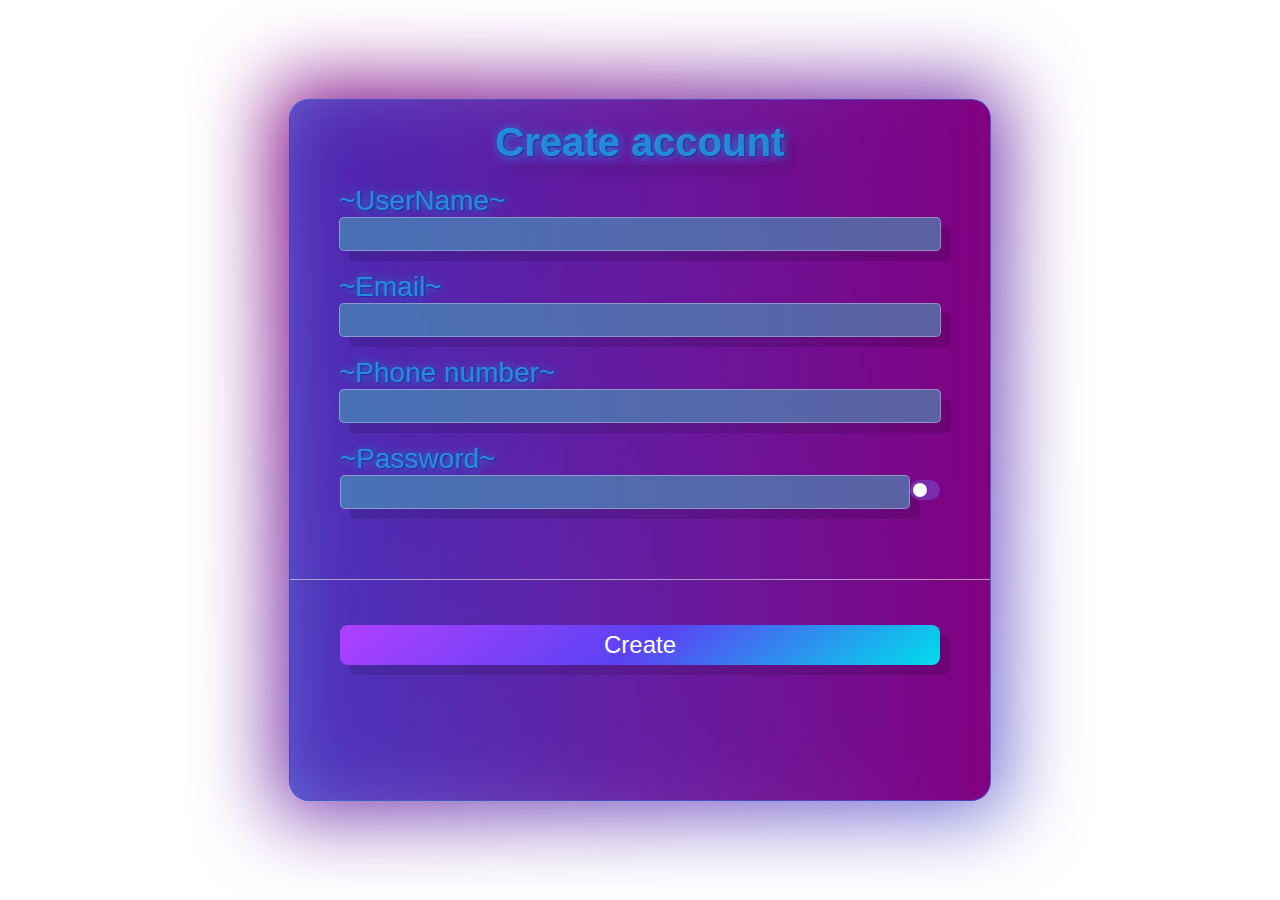
<file: index.html>
<!DOCTYPE html>
<html lang="en">
  <head>
    <meta charset="UTF-8" />
    <meta name="viewport" content="width=device-width, initial-scale=1.0" />
    <title>Document</title>
    <link rel="stylesheet" href="./index.css" />
  </head>
  <body>
    <div id="email-container">
      <div class="input">
        <h1 class="header">Create account</h1>
        <div>
          <div class="text">~UserName~</div>
          <input id="UserName" class="inputs" />
        </div>
        <div>
          <div class="text">~Email~</div>
          <input id="email" class="inputs" />
        </div>
        <div>
          <div class="text">~Phone number~</div>
          <input id="Phonenumber" class="inputs" />
        </div>
        <div style="width: 600px">
          <div class="text">~Password~</div>
          <div style="display: flex; align-items: center">
            <input type="password" id="password" class="inputs" />
            <div class="checkbox-wrapper-2">
              <input id="checkbox" type="checkbox" class="sc-gJwTLC ikxBAC" />
            </div>
          </div>
        </div>
      </div>
      <button class="button-64" id="button">Create</button>
    </div>
  </body>
  <script src="index.js"></script>
</html>
</file>
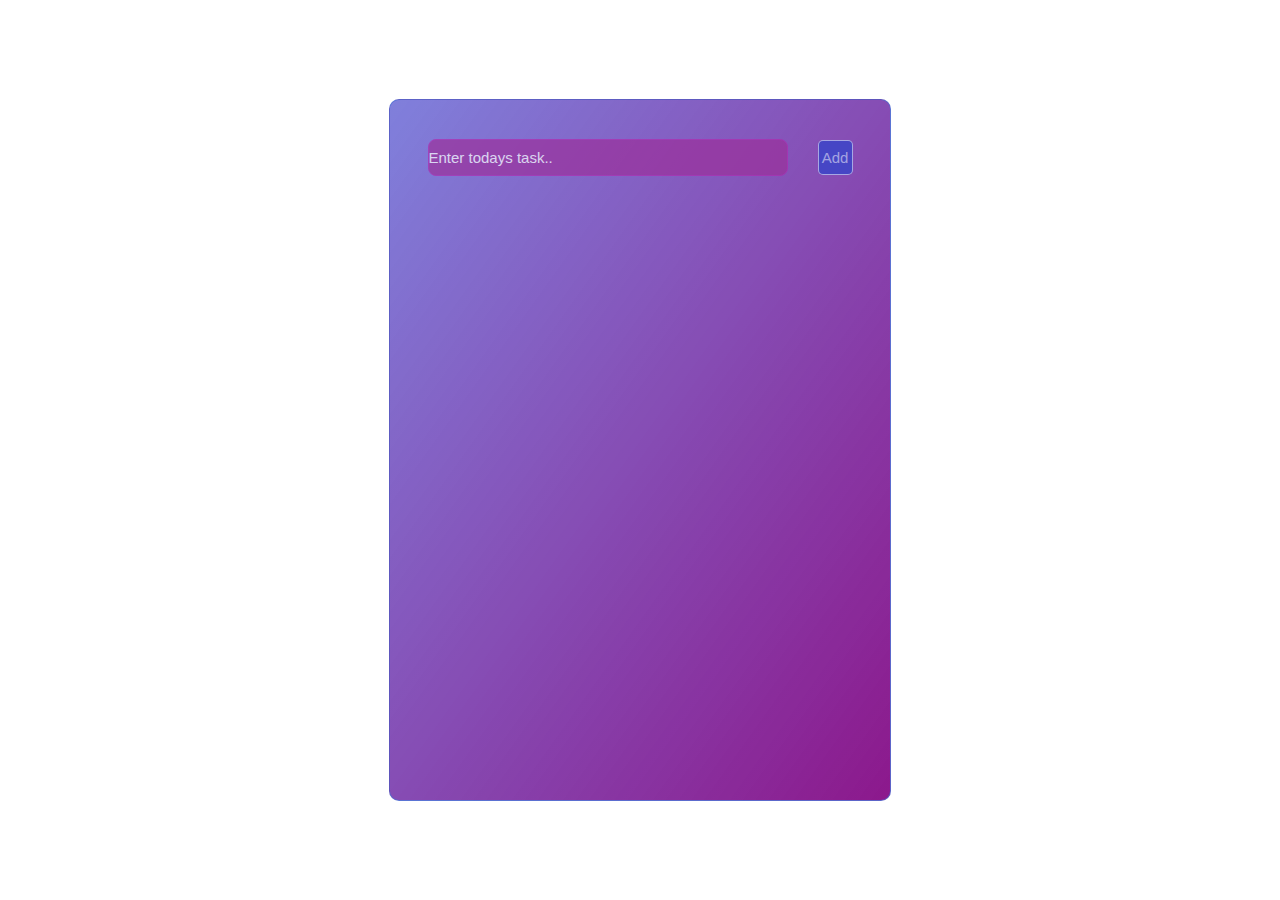
<file: secondindex.html>
<!DOCTYPE html>
<html lang="en">
  <head>
    <meta charset="UTF-8" />
    <meta name="viewport" content="width=device-width, initial-scale=1.0" />
    <title>Document</title>
    <link rel="stylesheet" href="./secondindex.css" />
  </head>
  <body>
    <div class="container">
      <div class="creator-container">
        <input id="input" placeholder="Enter todays task.." />
        <button id="buttonCreate">Add</button>
      </div>
      <div id="list"></div>
      <div class="completed">
        <div id="completed"></div>
      </div>
    </div>
  </body>
  <script src="secondindex.js"></script>
</html>
</file>
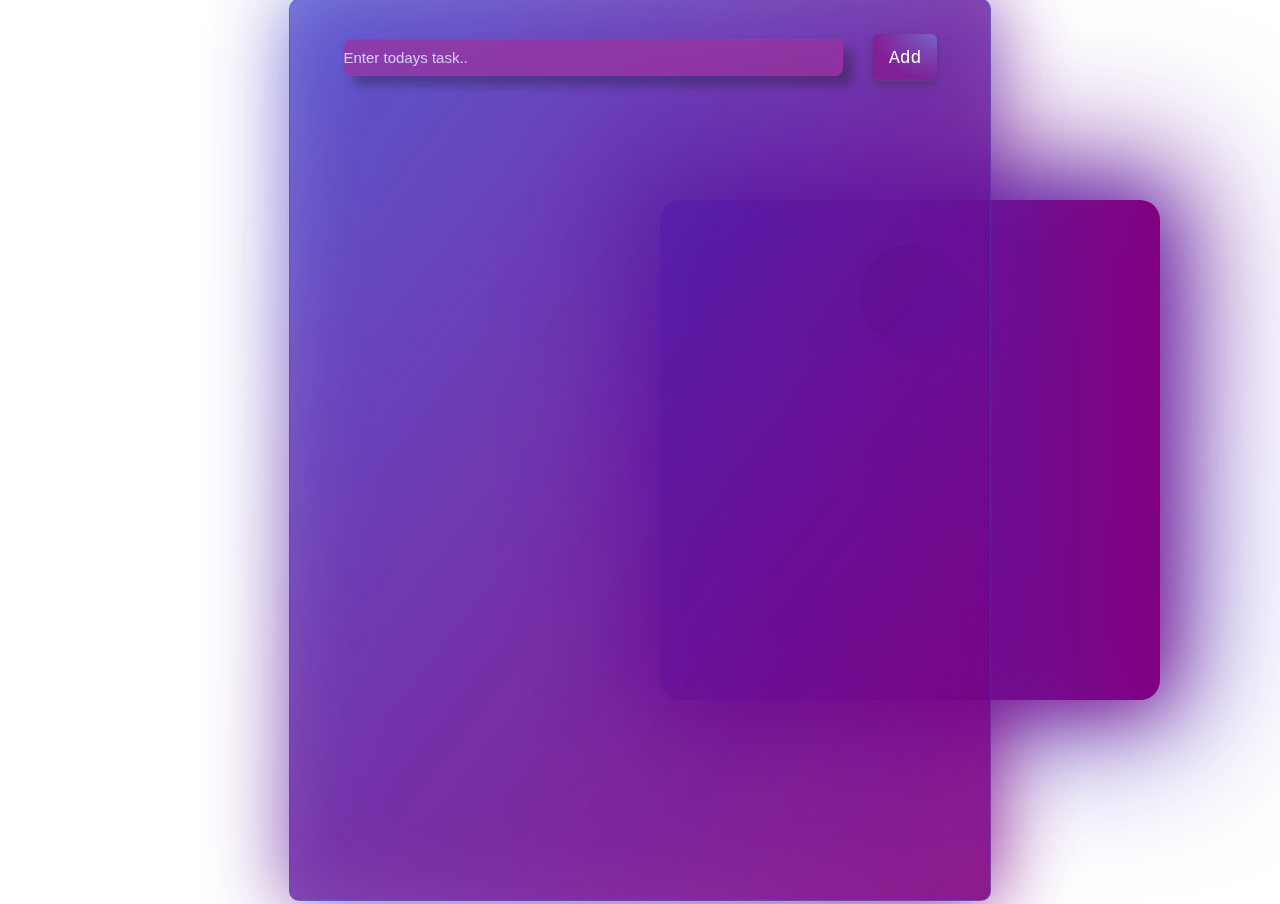
<file: todoList.html>
<!DOCTYPE html>
<html lang="en">
  <head>
    <meta charset="UTF-8" />
    <meta name="viewport" content="width=device-width, initial-scale=1.0" />
    <title>Document</title>
    <link rel="stylesheet" href="./todoList.css" />
  </head>
  <body>
    <div class="profile">
      <div>
        <div class="profilePic-container"><div id="profilePic"></div></div>
        <div class="hello" id="hello"></div>
      </div>
      <div class="info">
        <div class="basicText" id="Email"></div>
        <div class="basicText" id="PhoneNum"></div>
        <div class="basicText" id="Password"></div>
      </div>
    </div>
    <div class="container">
      <div class="creator-container">
        <input id="input" placeholder="Enter todays task.." />
        <button id="button-29">Add</button>
      </div>
      <div id="list"></div>
      <div class="completed">
        <div id="completed"></div>
      </div>
    </div>
  </body>
  <script src="todoList.js"></script>
</html>
</file>
<file: index.css>
* {
  margin: 0;
  padding: 0;
}
body {
  width: 100vw;
  height: 100vh;
  display: flex;
  justify-content: center;
  align-items: center;
  background-image: url(https://media.istockphoto.com/id/958693744/vector/abstract-red-light-trail-on-blue-background.jpg?s=1024x1024&w=0&k=20&c=NMWPgT3zSw2UxluLVNmhoQUcOuA_FgzQIvw5aDGQkVc=);
  background-size: cover;
}
.header {
  margin-top: 20px;
  font-family: Arial, Helvetica, sans-serif;
  font-size: 40px;
  color: rgba(29, 169, 228, 0.807);
  border-radius: 20px;
  box-shadow: 10px 10px 10px rgba(0, 0, 0, 0.07);
  text-shadow: 1px 1px 2px #321ea5, 1px 1px 10px #1796e0;
}
.text {
  font-size: 28px;
  margin-top: 20px;
  font-family: "Lucida Sans", "Lucida Sans Regular", "Lucida Grande",
    "Lucida Sans Unicode", Geneva, Verdana, sans-serif;
  color: rgba(29, 169, 228, 0.807);
  text-shadow: 1px 1px 2px #321ea5, 1px 1px 10px #1796e0;
}
#email-container {
  width: 700px;
  height: 700px;
  display: flex;
  flex-direction: column;
  background-image: linear-gradient(to right, rgba(53, 53, 199, 0.696), purple);
  border: 1px solid rgba(54, 97, 206, 0.669);
  gap: 25px;
  align-items: center;
  position: relative;
  border-radius: 20px;
}
#email-container::after {
  content: "";
  position: absolute;
  inset: -0.925em;
  background: linear-gradient(to top left, rgba(53, 53, 199, 0.696), purple);
  filter: blur(2.5em);
  z-index: -999;
}
.input {
  border-bottom: 1px solid rgba(211, 211, 211, 0.691);
  padding-bottom: 70px;
  width: 700px;
  display: flex;
  flex-direction: column;
  align-items: center;
}
.inputs {
  height: 32px;
  width: 600px;
  background-color: rgba(69, 163, 184, 0.579);
  border: 1px solid rgba(255, 255, 255, 0.327);
  color: rgb(97, 200, 202);
  border-radius: 5px;
  font-size: 17.5px;
  font-weight: 500;
  box-shadow: 10px 10px rgba(0, 0, 0, 0.119);
}
button {
  height: 40px;
  width: 600px;
  margin-top: 20px;
  font-family: Arial, Helvetica, sans-serif;
  color: rgba(65, 132, 213, 0.807);
  background-color: rgba(176, 52, 176, 0.475);
  border: 1px solid rgba(255, 255, 255, 0.327);
  border-radius: 5px;
  font-size: 17.5px;
  transition: 0.5s;
  cursor: pointer;
}
#button:hover {
  color: rgb(44, 180, 211);
  background-color: rgba(205, 58, 205, 0.475);
}

input:-webkit-autofill,
input:-webkit-autofill:hover,
input:-webkit-autofill:focus,
input:-webkit-autofill:active {
  -webkit-box-shadow: 0 0 0 30px rgba(23, 90, 171, 0.807) inset !important;
}
.checkBox {
  width: 20px;
}
input[type="checkbox"] {
  accent-color: purple;
}

.checkbox-wrapper-2 .ikxBAC {
  appearance: none;
  background-color: #7a2dad;
  border-radius: 72px;
  border-style: none;
  flex-shrink: 0;
  height: 20px;
  margin: 0;
  position: relative;
  width: 30px;
}

.checkbox-wrapper-2 .ikxBAC::before {
  bottom: -6px;
  content: "";
  left: -6px;
  position: absolute;
  right: -6px;
  top: -6px;
}

.checkbox-wrapper-2 .ikxBAC,
.checkbox-wrapper-2 .ikxBAC::after {
  transition: all 100ms ease-out;
}

.checkbox-wrapper-2 .ikxBAC::after {
  background-color: #fff;
  border-radius: 50%;
  content: "";
  height: 14px;
  left: 3px;
  position: absolute;
  top: 3px;
  width: 14px;
}

.checkbox-wrapper-2 input[type="checkbox"] {
  cursor: default;
}

.checkbox-wrapper-2 .ikxBAC:hover {
  background-color: #7a2dad;
  transition-duration: 0s;
  cursor: pointer;
}

.checkbox-wrapper-2 .ikxBAC:checked {
  background-color: #6e79d6;
}

.checkbox-wrapper-2 .ikxBAC:checked::after {
  background-color: #fff;
  left: 13px;
}

.checkbox-wrapper-2 :focus:not(.focus-visible) {
  outline: 0;
}

.checkbox-wrapper-2 .ikxBAC:checked:hover {
  background-color: #6e79d6;
}
.button-64 {
  align-items: center;
  background-image: linear-gradient(144deg, #af40ff, #5b42f3 50%, #00ddeb);
  border: 0;
  border-radius: 8px;
  box-shadow: 10px 10px rgba(0, 0, 0, 0.119);
  box-sizing: border-box;
  color: #ffffff;
  display: flex;
  font-family: Phantomsans, sans-serif;
  font-size: 20px;
  justify-content: center;
  line-height: 1em;
  max-width: 100%;
  min-width: 140px;
  padding: 3px;
  text-decoration: none;
  user-select: none;
  -webkit-user-select: none;
  touch-action: manipulation;
  white-space: nowrap;
  cursor: pointer;
}

.button-64:active,
.button-64:hover {
  outline: 0;
}

.button-64 span {
  background-color: rgb(5, 6, 45);
  padding: 16px 24px;
  border-radius: 6px;
  width: 100%;
  height: 100%;
  transition: 300ms;
}

.button-64:hover span {
  background: none;
}

@media (min-width: 768px) {
  .button-64 {
    font-size: 24px;
    min-width: 196px;
  }
}
</file>
<file: secondindex.css>
* {
  padding: 0;
  margin: 0;
}
body {
  background-image: url(https://www.shutterstock.com/image-vector/abstract-colorful-dark-blue-purple-260nw-1938176185.jpg);
  background-size: cover;
  width: 100vw;
  height: 100vh;
  display: flex;
  justify-content: center;
  align-items: center;
}
.container {
  width: 500px;
  height: 700px;
  background-image: linear-gradient(
    to bottom right,
    rgba(53, 53, 199, 0.696),
    purple
  );
  display: flex;
  flex-direction: column;
  align-items: center;
  border-radius: 10px;
  opacity: 0.9;
  gap: 40px;
  border: 1px solid rgba(54, 97, 206, 0.67);
}
.creator-container {
  width: 85%;
  display: flex;
  gap: 30px;
  height: 35px;
  align-items: center;
  margin-top: 40px;
}
#input {
  height: 35px;
  width: 360px;
  background-color: rgb(145, 26, 145);
  border: 1px solid rgb(167, 20, 167);
  border-radius: 8px;
  opacity: 0.7;
  transition: 0.5s;
  color: rgba(255, 255, 255, 0.716);
  font-size: 15px;
  font-family: Arial, Helvetica, sans-serif;
}
#input:hover {
  opacity: 1;
}
#buttonCreate {
  width: 35px;
  height: 35px;
  background-color: rgb(51, 51, 191);
  font-size: 15px;
  color: rgba(255, 255, 255, 0.525);
  border: 0.5px solid rgba(255, 255, 255, 0.525);
  font-family: Arial, Helvetica, sans-serif;
  transition: 0.5s;
  border-radius: 5px;
}
#buttonCreate:hover {
  color: white;
  border: 0.5px solid white;
  cursor: pointer;
}
#list {
  width: 85%;
  height: 345px;
  overflow: scroll;
  display: flex;
  flex-direction: column;
  gap: 10px;
  justify-content: flex-start;
  align-items: flex-end;
}
.text {
  color: rgba(255, 255, 255, 0.716);
  font-size: 15px;
  font-family: Arial, Helvetica, sans-serif;
  width: 300px;
  height: 100%;
  display: flex;
  align-items: center;
  background-color: inherit;
  margin-left: 3px;
}
.text-container {
  width: 420px;
  display: flex;
  align-items: center;
  justify-content: space-between;
  background-color: rgb(145, 26, 145);
  border: 1px solid rgb(167, 20, 167);
  border-radius: 8px;
}
#buttonDelete {
  height: 35px;
  width: 34px;
  background-image: url(https://cdn-icons-png.flaticon.com/512/6048/6048190.png);
  background-color: inherit;
  background-size: cover;
  border: none;
  opacity: 0.8;
  transition: 0.5s;
}
#buttonDelete:hover {
  opacity: 1;
  cursor: pointer;
}
.editButton {
  width: 35px;
  height: 35px;
  background-color: rgb(51, 51, 191);
  font-size: 15px;
  color: rgba(255, 255, 255, 0.525);
  border: 0.5px solid rgba(255, 255, 255, 0.525);
  font-family: Arial, Helvetica, sans-serif;
  transition: 0.5s;
  border-radius: 5px;
}
.editButton:hover {
  color: white;
  border: 0.5px solid white;
  cursor: pointer;
}
.endButton {
  width: 35px;
  height: 35px;
  background-color: rgb(51, 51, 191);
  font-size: 15px;
  color: rgba(255, 255, 255, 0.525);
  border: 0.5px solid rgba(255, 255, 255, 0.525);
  font-family: Arial, Helvetica, sans-serif;
  transition: 0.5s;
  border-radius: 5px;
}
.endButton:hover {
  color: white;
  border: 0.5px solid white;
  cursor: pointer;
}
.completed {
  width: 425px;
  height: 200px;
  color: white;
  font-family: Arial, Helvetica, sans-serif;
  font-size: 25px;
  font-weight: 550;
  opacity: 0.8;
  display: flex;
  flex-direction: column-reverse;
  gap: 10px;
}
#completed {
  overflow: scroll;
  display: flex;
  flex-direction: column;
  gap: 20px;
  width: 425px;
  height: 171px;
}
.check {
  width: 20px;
  height: 20px;
  background-color: inherit;
}
::placeholder {
  color: white;
}
.dateAndContainer {
  display: flex;
  flex-direction: column;
}
.date {
  font-size: 12px;
  color: rgba(255, 255, 255, 0.718);
  font-family: Arial, Helvetica, sans-serif;
}
.popin {
  animation: popin 1s ease;
  -webkit-animation: popin 1s ease;
}
@keyframes popin {
  from {
    transform: scale(0);
  }
  80% {
    transform: scale(1);
  }
  to {
    transform: scale(1);
  }
}
@-webkit-keyframes popin {
  from {
    -webkit-transform: scale(0);
  }
  80% {
    -webkit-transform: scale(1);
  }
  to {
    -webkit-transform: scale(1);
  }
}
.popout {
  animation: popout 1s ease;
  -webkit-animation: popout 1s ease;
}

@keyframes popout {
  from {
    transform: scale(1);
  }
  80% {
    transform: scale(0);
  }
  to {
    transform: scale(0);
  }
}
@-webkit-keyframes popout {
  from {
    -webkit-transform: scale(1);
  }
  80% {
    -webkit-transform: scale(0);
  }
  to {
    -webkit-transform: scale(0);
  }
}
</file>
<file: todoList.css>
* {
  padding: 0;
  margin: 0;
}
body {
  background-image: url(https://img.freepik.com/free-photo/background-gradient-lights_23-2149304985.jpghttps://img.freepik.com/premium-photo/abstract-gradient-background-background-design_509471-38.jpghttps://img.freepik.com/free-photo/artistic-blurry-colorful-wallpaper-background_58702-8178.jpg);
  background-size: cover;
  width: 100vw;
  height: 100vh;
  display: flex;
  justify-content: center;
  align-items: center;
  position: relative;
}
.container {
  width: 700px;
  height: 900px;
  background-image: linear-gradient(
    to bottom right,
    rgba(53, 53, 199, 0.696),
    purple
  );
  display: flex;
  flex-direction: column;
  align-items: center;
  border-radius: 10px;
  opacity: 0.9;
  gap: 40px;
  border: 1px solid rgba(54, 97, 206, 0.67);
  position: relative;
}
.container::after {
  content: "";
  position: absolute;
  inset: -0.25em;
  background: linear-gradient(
    to bottom right,
    rgba(53, 53, 199, 0.696),
    purple
  );
  filter: blur(2.5em);
  z-index: -1;
}
.creator-container {
  width: 85%;
  display: flex;
  gap: 30px;
  height: 35px;
  align-items: center;
  margin-top: 40px;
}
#input {
  height: 35px;
  width: 500px;
  background-color: rgb(145, 26, 145);
  border: 1px solid rgb(167, 20, 167);
  border-radius: 8px;
  opacity: 0.7;
  transition: 0.5s;
  color: rgba(255, 255, 255, 0.716);
  font-size: 15px;
  font-family: Arial, Helvetica, sans-serif;
  box-shadow: 10px 10px 10px rgba(0, 0, 0, 0.461);
}
#input::after {
  content: "";
  position: absolute;
  inset: -0.625em;
  background: linear-gradient(
    to bottom right,
    rgba(53, 53, 199, 0.696),
    purple
  );
  filter: blur(2.5em);
  z-index: -999;
}
#input:hover {
  opacity: 1;
}
#list {
  width: 85%;
  height: 345px;
  overflow: scroll;
  display: flex;
  flex-direction: column;
  gap: 10px;
  justify-content: flex-start;
  align-items: flex-end;
}
.text {
  color: rgba(255, 255, 255, 0.716);
  font-size: 15px;
  font-family: Arial, Helvetica, sans-serif;
  width: 300px;
  height: 35px;
  display: flex;
  align-items: center;
  background-color: inherit;
  margin-left: 3px;
  padding-right: 140px;
}
.text-container {
  width: 590px;
  display: flex;
  align-items: center;
  background-color: rgb(145, 26, 145);
  border: 1px solid rgb(167, 20, 167);
  border-radius: 8px;
  box-shadow: 10px 10px 10px rgba(0, 0, 0, 0.344);
  position: relative;
  z-index: 999;
}
.buttonDelete {
  height: 35px;
  width: 34px;
  background-image: url(https://cdn-icons-png.flaticon.com/512/6048/6048190.png);
  background-color: inherit;
  background-size: cover;
  border: none;
  opacity: 0.8;
  transition: 0.5s;
  margin-right: 5px;
}
.buttonDelete:hover {
  opacity: 1;
  cursor: pointer;
}
#ct {
  position: absolute;
}
.completed {
  width: 595px;
  height: 350px;
  color: white;
  font-family: Arial, Helvetica, sans-serif;
  font-size: 25px;
  font-weight: 550;
  opacity: 0.8;
  display: flex;
  flex-direction: column;
  gap: 10px;
  position: relative;
}
#completed {
  overflow: scroll;
  display: flex;
  flex-direction: column;
  gap: 20px;
  width: 595px;
  height: 400px;
  margin-top: 50px;
}
.check {
  width: 20px;
  height: 20px;
  background-color: inherit;
}
::placeholder {
  color: white;
}
.dateAndContainer {
  display: flex;
  flex-direction: column;
  align-items: center;
}
.date {
  font-size: 12px;
  color: rgba(255, 255, 255, 0.718);
  font-family: Arial, Helvetica, sans-serif;
  width: 590px;
  margin-left: 5px;
}
.popin {
  animation: popin 1s ease;
  -webkit-animation: popin 1s ease;
}
@keyframes popin {
  from {
    transform: scale(0);
  }
  80% {
    transform: scale(1);
  }
  to {
    transform: scale(1);
  }
}
@-webkit-keyframes popin {
  from {
    -webkit-transform: scale(0);
  }
  80% {
    -webkit-transform: scale(1);
  }
  to {
    -webkit-transform: scale(1);
  }
}
.popout {
  animation: popout 1s ease;
  -webkit-animation: popout 1s ease;
}

@keyframes popout {
  from {
    transform: scale(1);
  }
  80% {
    transform: scale(0);
  }
  to {
    transform: scale(0);
  }
}
@-webkit-keyframes popout {
  from {
    -webkit-transform: scale(1);
  }
  80% {
    -webkit-transform: scale(0);
  }
  to {
    -webkit-transform: scale(0);
  }
}
#back {
  margin-left: 40px;
  margin-right: 5px;
}
.profilePic-container {
  display: flex;
  justify-content: center;
  margin-bottom: 20px;
}
.profile {
  position: absolute;
  right: 120px;
  width: 500px;
  height: 500px;
  border-radius: 20px;
  background-image: linear-gradient(to right, rgba(53, 53, 199, 0.696), purple);
  display: flex;
  flex-direction: column;
  justify-content: space-around;
  align-items: center;
}
.profile::after {
  content: "";
  position: absolute;
  inset: -0.25em;
  background: linear-gradient(
    to bottom right,
    rgba(53, 53, 199, 0.696),
    purple
  );
  filter: blur(2.5em);
  z-index: -999;
}
#profilePic {
  width: 100px;
  height: 100px;
  background-image: linear-gradient(
    to top left,
    rgba(23, 23, 207, 0.696),
    rgb(77, 3, 77)
  );
  border-radius: 50%;
  display: flex;
  justify-content: center;
  align-items: center;
  font-size: 30px;
  font-family: Arial, Helvetica, sans-serif;
  color: #f2f2f2fe;
  font-weight: 300;
  box-shadow: 10px 10px 10px rgba(0, 0, 0, 0.191);
}
#profilePic::after {
  content: "";
  position: absolute;
  inset: -0.925em;
  background: linear-gradient(to top left, rgba(53, 53, 199, 0.696), purple);
  filter: blur(2.5em);
  z-index: -999;
}
.hello {
  font-family: "Lucida Sans", "Lucida Sans Regular", "Lucida Grande",
    "Lucida Sans Unicode", Geneva, Verdana, sans-serif;
  color: white;
  font-size: 28px;
  display: flex;
  flex-direction: column;
  align-items: center;
  box-shadow: 10px 10px 10px rgba(0, 0, 0, 0.07);
}
.basicText {
  font-family: "Lucida Sans", "Lucida Sans Regular", "Lucida Grande",
    "Lucida Sans Unicode", Geneva, Verdana, sans-serif;
  color: white;
  font-size: 18px;
  display: flex;
  flex-direction: column;
  border-radius: 10px;
  box-shadow: 10px 10px 10px rgba(0, 0, 0, 0.07);
}
.info {
  width: 400px;
  height: 200px;
  display: flex;
  flex-direction: column;
  justify-content: space-around;
}
#Email {
}
#Password {
}
#PhoneNum {
}

#button-29 {
  align-items: center;
  appearance: none;
  background-image: radial-gradient(
    100% 100% at 100% 0,
    rgba(53, 53, 199, 0.696),
    purple 100%
  );
  border: 0;
  border-radius: 6px;
  box-shadow: rgba(45, 35, 66, 0.4) 0 2px 4px,
    rgba(45, 35, 66, 0.3) 0 7px 13px -3px, rgba(58, 65, 111, 0.5) 0 -3px 0 inset;
  box-sizing: border-box;
  color: #fff;
  cursor: pointer;
  display: inline-flex;
  font-family: "JetBrains Mono", monospace;
  height: 48px;
  justify-content: center;
  line-height: 1;
  list-style: none;
  overflow: hidden;
  padding-left: 16px;
  padding-right: 16px;
  position: relative;
  text-align: left;
  text-decoration: none;
  transition: box-shadow 0.15s, transform 0.15s;
  user-select: none;
  -webkit-user-select: none;
  touch-action: manipulation;
  white-space: nowrap;
  will-change: box-shadow, transform;
  font-size: 18px;
}
#button-29::after {
  content: "";
  position: absolute;
  inset: -0.925em;
  background: linear-gradient(to top left, rgba(53, 53, 199, 0.696), purple);
  filter: blur(2.5em);
  z-index: -999;
}
#button-29:focus {
  box-shadow: purple 0 0 0 1.5px inset, rgba(45, 35, 66, 0.4) 0 2px 4px,
    rgba(45, 35, 66, 0.3) 0 7px 13px -3px, purple 0 -3px 0 inset;
}

#button-29:hover {
  box-shadow: rgba(45, 35, 66, 0.4) 0 4px 8px,
    rgba(45, 35, 66, 0.3) 0 7px 13px -3px, purple 0 -3px 0 inset;
  transform: translateY(-2px);
}

#button-29:active {
  box-shadow: rgb(128, 14, 166) 0 3px 7px inset;
  transform: translateY(2px);
}
.button-77 {
  align-items: center;
  appearance: none;
  background-clip: padding-box;
  background-color: initial;
  background-image: none;
  border-style: none;
  box-sizing: border-box;
  color: #fff;
  cursor: pointer;
  display: inline-block;
  flex-direction: row;
  flex-shrink: 0;
  font-family: Eina01, sans-serif;
  font-size: 16px;
  font-weight: 800;
  justify-content: center;
  line-height: 24px;
  margin: 0;
  min-height: 35px;
  outline: none;
  overflow: visible;
  padding: 1px 6px;
  pointer-events: auto;
  position: relative;
  text-align: center;
  text-decoration: none;
  text-transform: none;
  user-select: none;
  -webkit-user-select: none;
  touch-action: manipulation;
  vertical-align: middle;
  width: auto;
  word-break: keep-all;
  z-index: 0;
}

@media (min-width: 768px) {
  .button-77 {
    padding: 1px 10px;
  }
}

.button-77:before,
.button-77:after {
  border-radius: 80px;
}

.button-77:before {
  background-color: rgb(135, 36, 178);
  content: "";
  display: block;
  height: 100%;
  left: 0;
  overflow: hidden;
  position: absolute;
  top: 0;
  width: 100%;
  z-index: -2;
}

.button-77:after {
  background-color: initial;
  background-image: linear-gradient(92.83deg, blue 0, purple 100%);
  content: "";
  display: block;
  left: 4px;
  overflow: hidden;
  position: absolute;
  right: 4px;
  transition: all 100ms ease-out;
  z-index: -1;
}

.button-77:hover:not(:disabled):after {
  bottom: 0;
  left: 0;
  right: 0;
  top: 0;
  transition-timing-function: ease-in;
}

.button-77:active:not(:disabled) {
  color: #ccc;
}

.button-77:active:not(:disabled):after {
  background-image: linear-gradient(
      0deg,
      rgba(0, 0, 0, 0.2),
      rgba(0, 0, 0, 0.2)
    ),
    linear-gradient(92.83deg, purple 0, blue 100%);
  bottom: 4px;
  left: 4px;
  right: 4px;
  top: 4px;
}

.button-77:disabled {
  cursor: default;
  opacity: 0.24;
}
</file>
